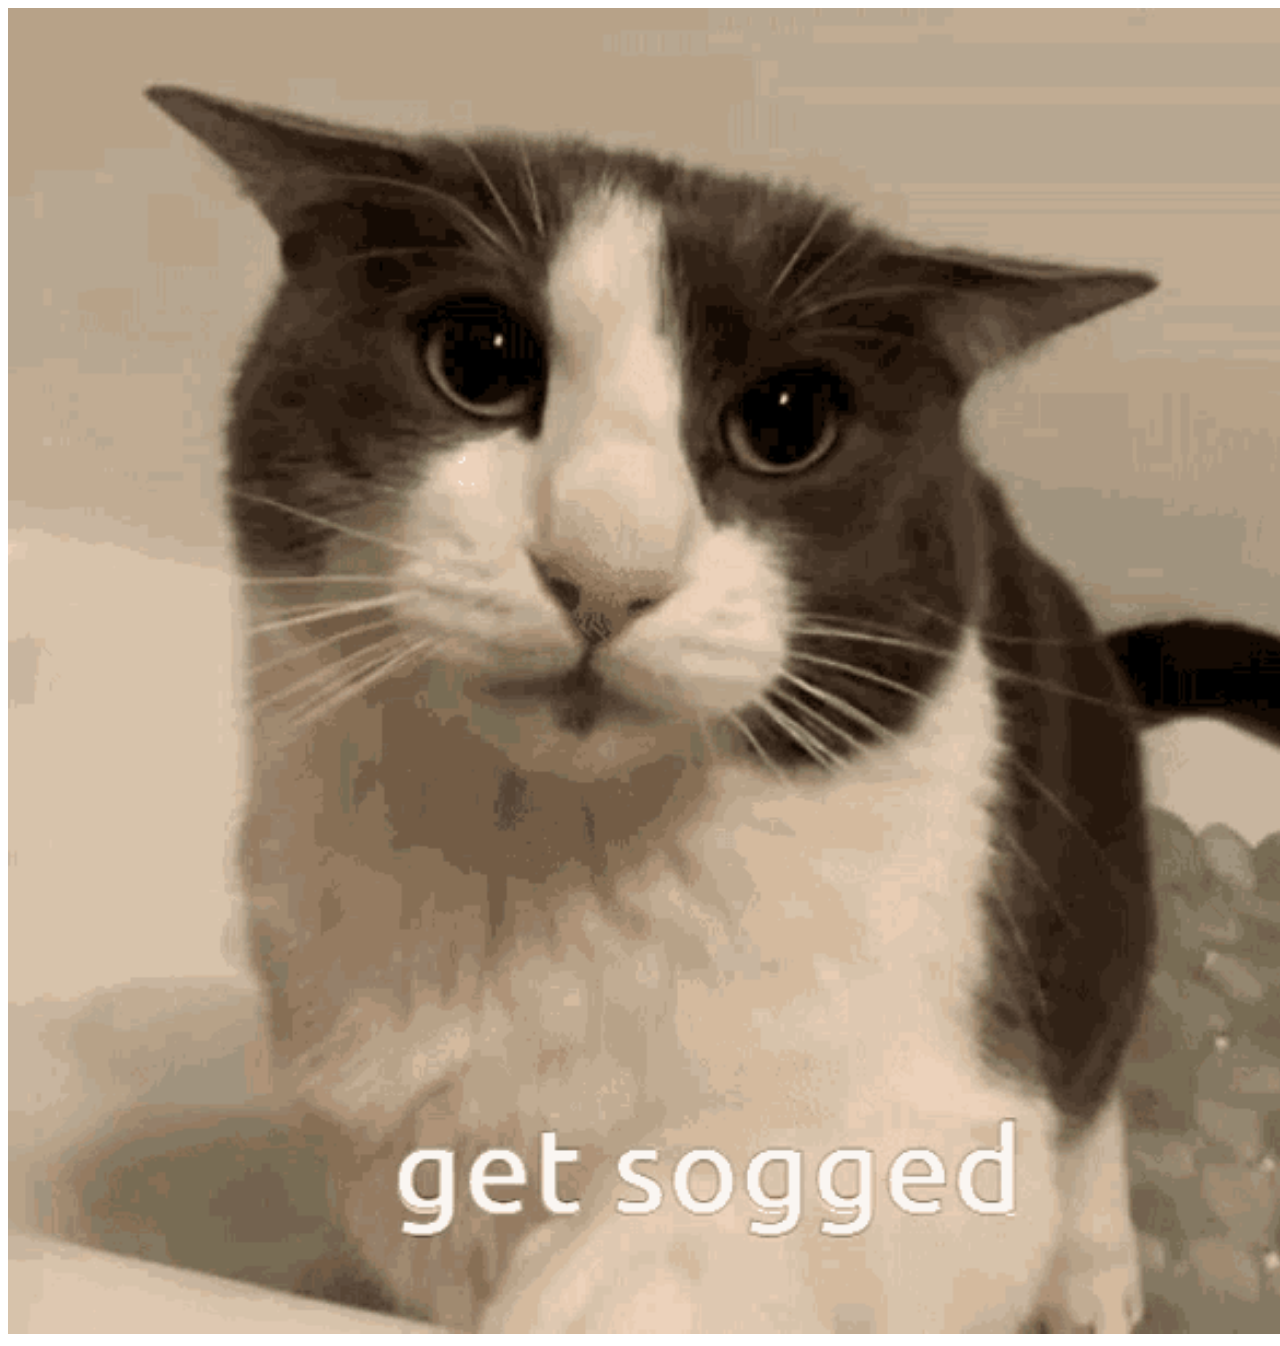
<file: GetSogged.html>
<!DOCTYPE html>
<html>
<img src="GetSogged.png" width="1400"

<audio id="myAudio" muted autoplay loop>
    <source src="GetSoggedTheme.mp3" type="audio/mpeg">
</audio>

<script>
    document.addEventListener('DOMContentLoaded', function () {
        var audio = document.getElementById('myAudio');
        audio.muted = false; 
        audio.play();
    });



</script>


</html>
</file>
